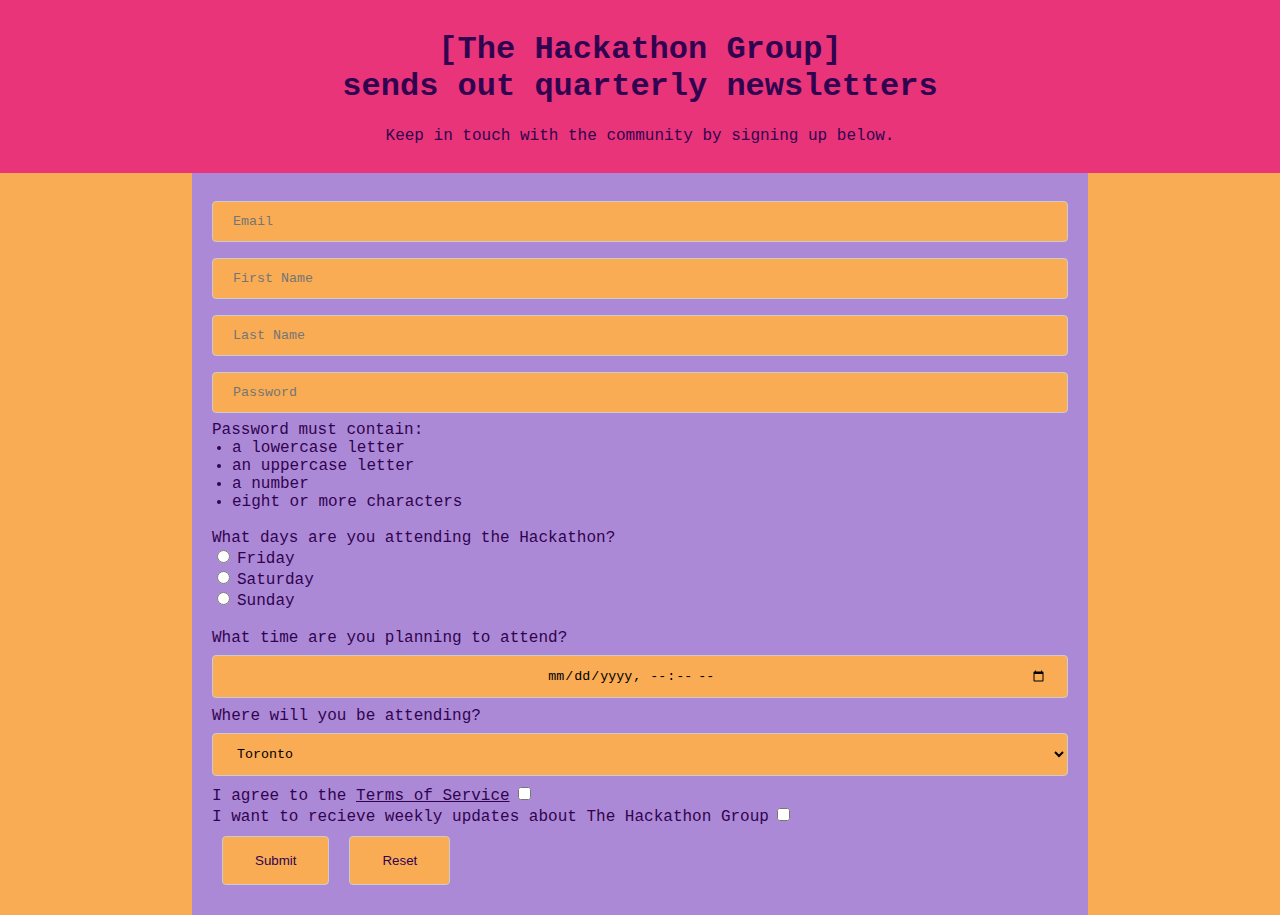
<file: index.html>
<!DOCTYPE html>
<html lang="en">
<head>
    <meta charset="UTF-8">
    <meta name="viewport" content="width=device-width, initial-scale=1.0">
    <title>Hackathon Newsletter Sign-Up Form</title>
    <link rel="stylesheet" href="style.css">
    <link rel="icon" type="image/x-icon" href="hackerFavicon.png">
</head>
<body>
    <div class="grid-container">
        <div class="header">
            <h1>[The Hackathon Group]<br />sends out quarterly newsletters</h1>
            <p>Keep in touch with the community by signing up below.</p><br />
        </div>

        <div class="sidebar-left"></div>
        <div class="content">
            <form>
                <input type="email" id = "email" name = "email" placeholder="Email" required><br />

                <input type="text" id="fname" name="fname" placeholder="First Name"><br>

                <input type="text" id="lname" name="lname" placeholder="Last Name"><br />

                <input type ="password" id="password" name="password" placeholder="Password"pattern="(?=.*\d)(?=.*[a-z])(?=.*[A-Z]).{8,}" required><br />
                <p>Password must contain:</p>
                <ul>
                    <li>a lowercase letter</li>
                    <li>an uppercase letter</li>
                    <li>a number</li>
                    <li>eight or more characters</li>
                </ul> <br />

                <p>What days are you attending the Hackathon?</p>
                <input type="radio" id="days" name="friday" value="friday">
                <label for="friday">Friday</label><br>
                
                <input type="radio" id="days" name="saturday" value="saturday">
                <label for="saturday">Saturday</label><br>
                
                <input type="radio" id="days" name="sunday" value="sunday">
                <label for="age3">Sunday</label><br><br>

                <label for="attendTime">What time are you planning to attend?</label><br />
                <input type="datetime-local" id="attendTime" name="attendTime"><br />

                <label for="attendLocation">Where will you be attending?</label>
                <select name="attendLocation" id="attendLocation">
                    <option value="Toronto">Toronto</option>
                    <option value="LondoN">London</option>
                    <option value="Paris">Paris</option>
                    <option value="Tokyo">Tokyo</option>
                </select><br />

                <label for="tos">I agree to the <a href = "termsOfService.html">Terms of Service</a></label>
                <input type="checkbox" id="tos" name="tos" required><br />

                <label for="weekly">I want to recieve weekly updates about The Hackathon Group</label>
                <input type="checkbox" id="weekly" name="weekly"><br />

                <input type="submit" value="Submit" /><input type="reset" value="Reset" />

            </form> 
        </div>
        <div class="sidebar-right"></div>
    </div>
</body>
</html>
</file>
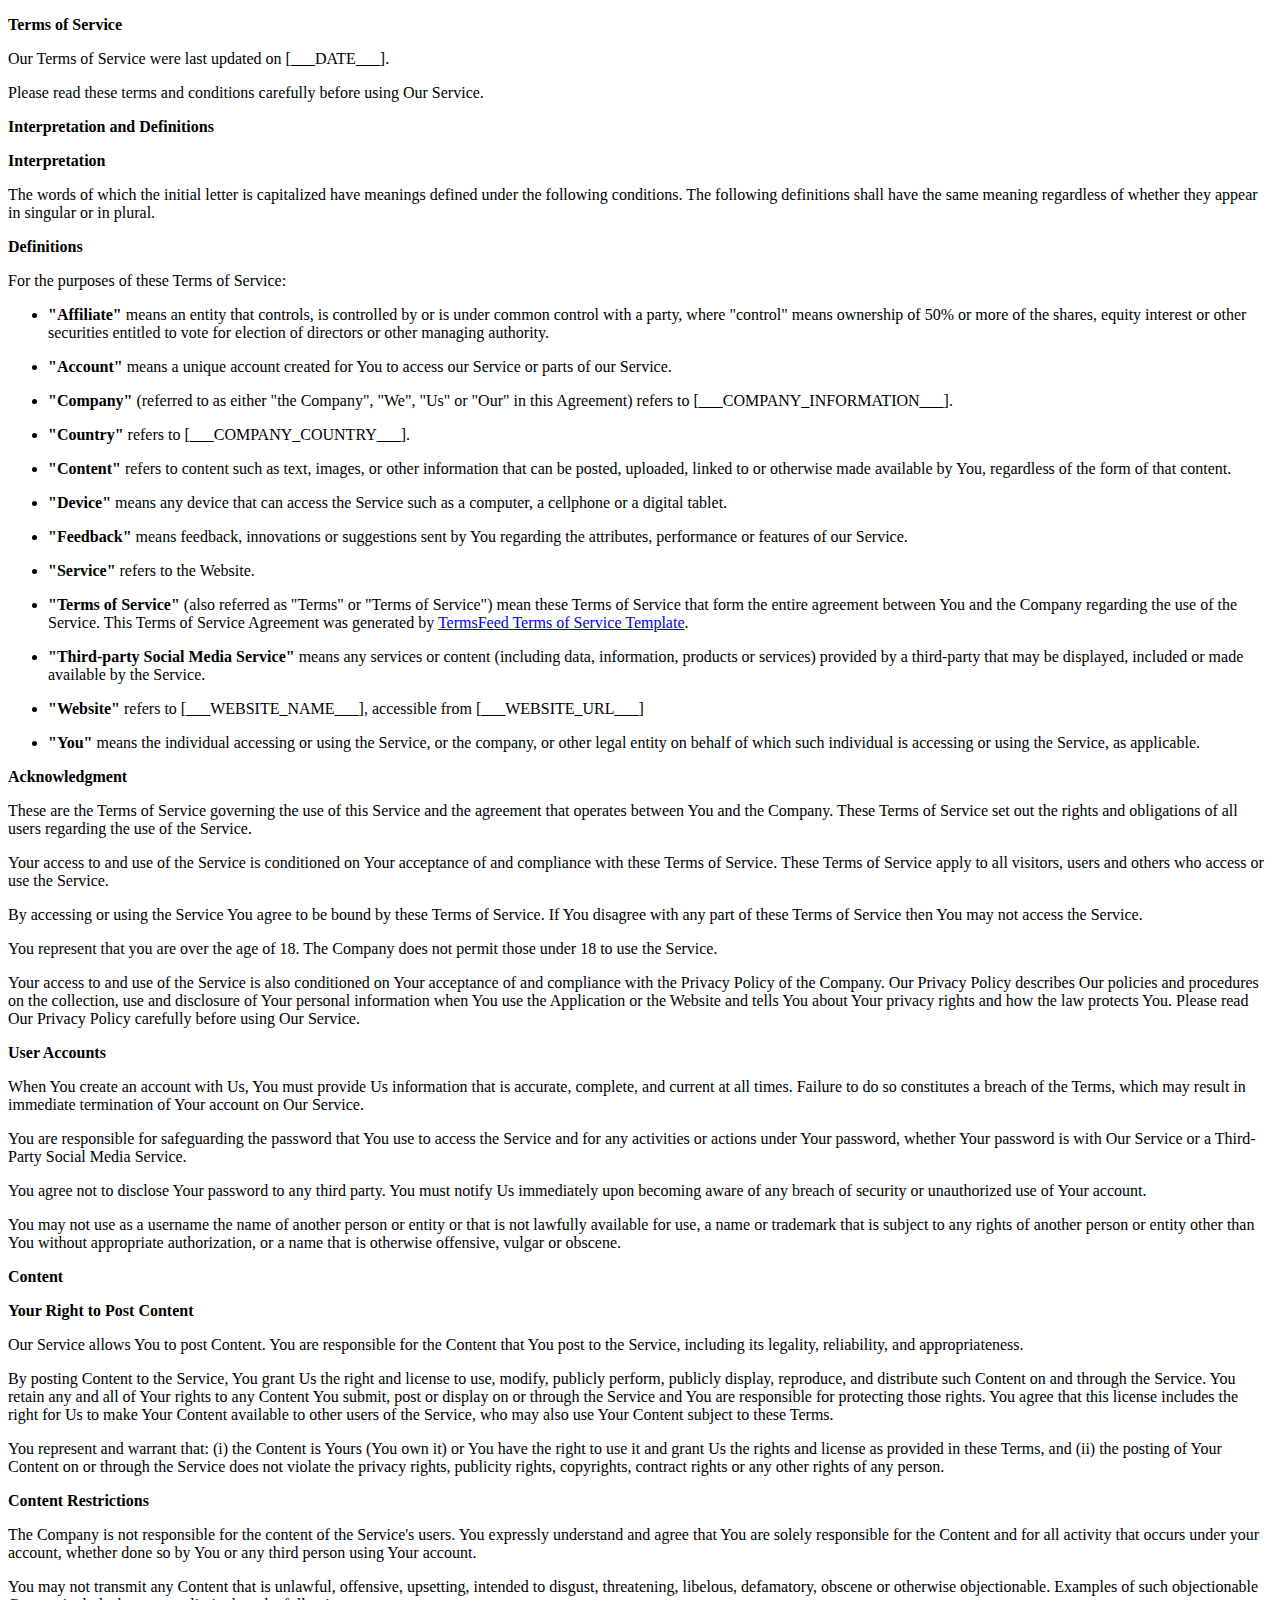
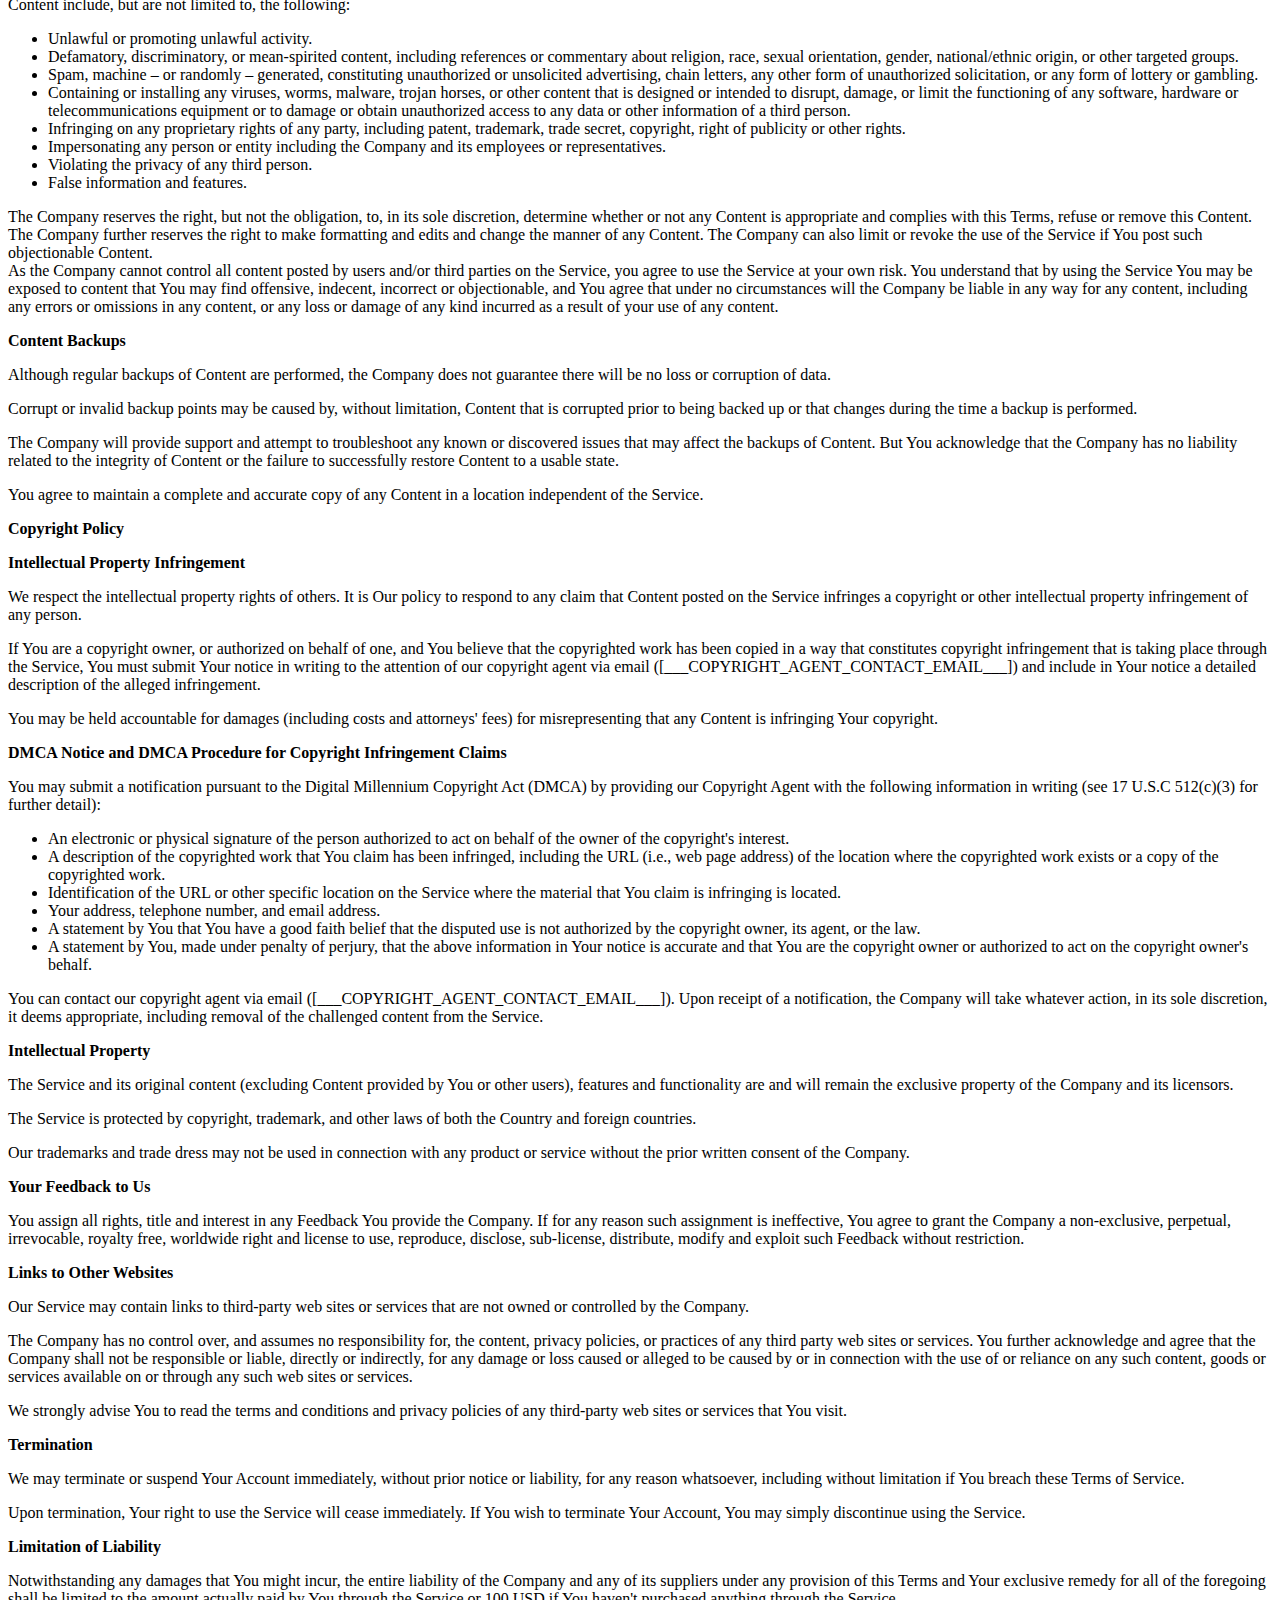
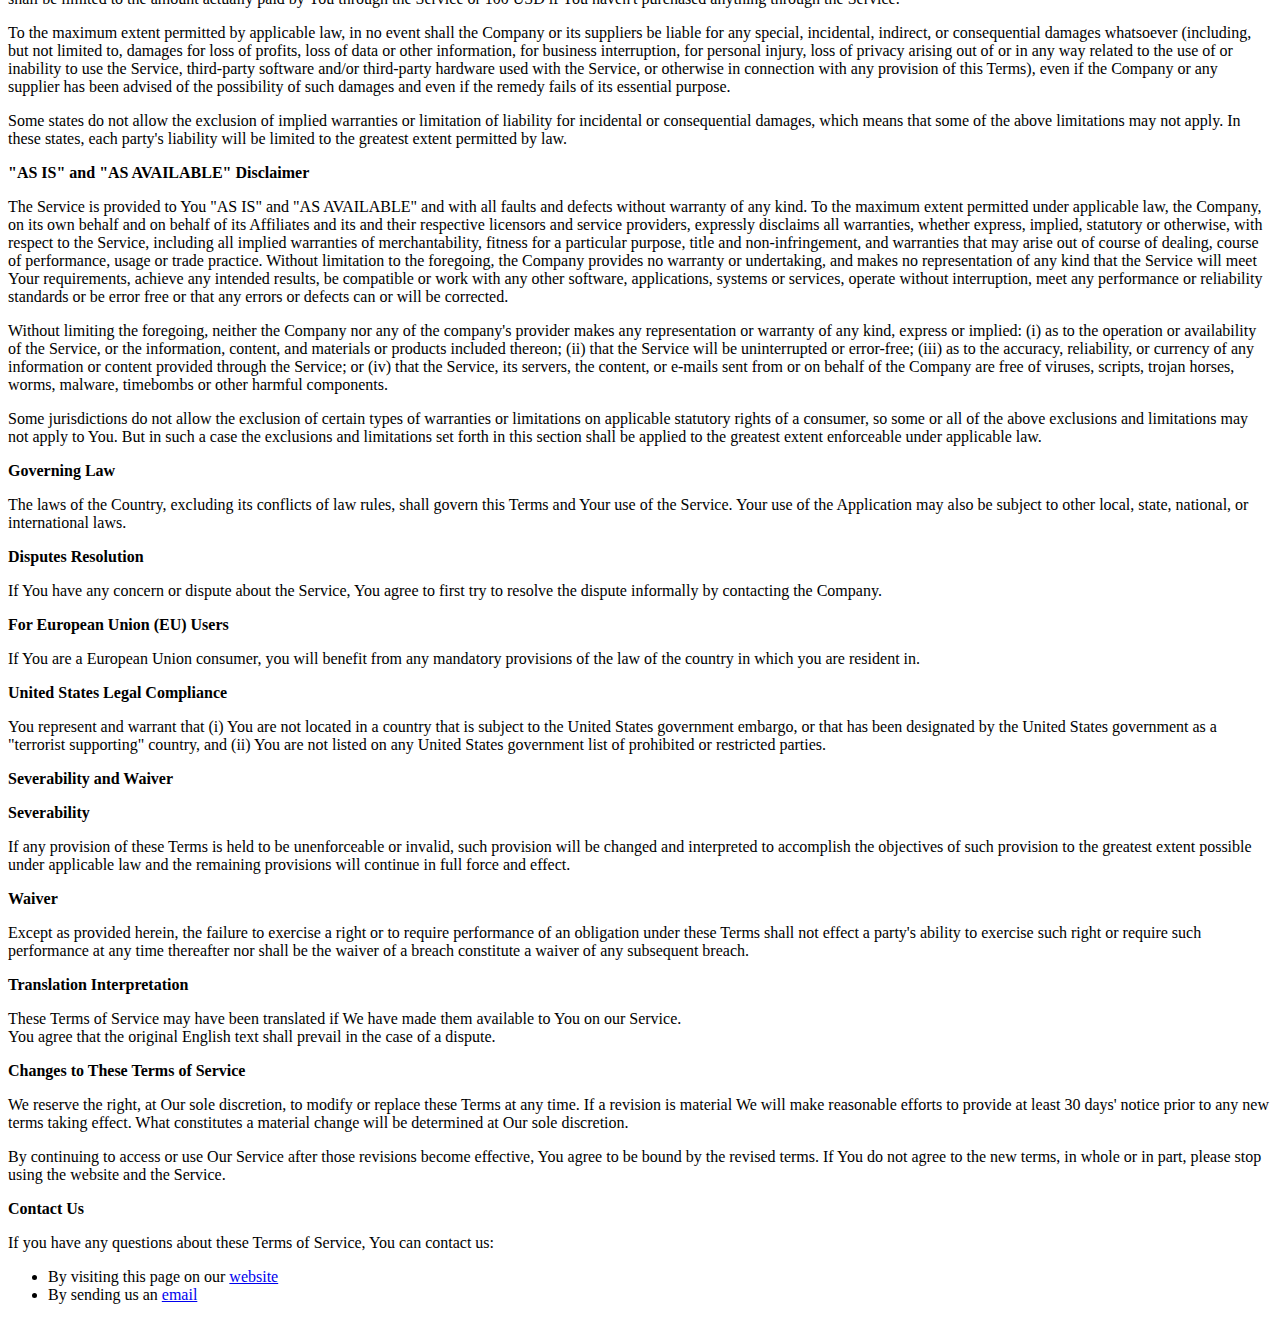
<file: termsOfService.html>
<!DOCTYPE html>
<html lang="en">
<head>
    <meta charset="UTF-8">
    <meta name="viewport" content="width=device-width, initial-scale=1.0">
    <title>Document</title>
</head>
<body>
    <p><strong>Terms of Service</strong></p>
<p>Our Terms of Service were last updated on [___DATE___].</p>
<p>Please read these terms and conditions carefully before using Our Service.</p>
<p><strong>Interpretation and Definitions</strong></p>
<p><strong>Interpretation</strong></p>
<p>The words of which the initial letter is capitalized have meanings defined under the following conditions. The following definitions shall have the same meaning regardless of whether they appear in singular or in plural.</p>
<p><strong>Definitions</strong></p>
<p>For the purposes of these Terms of Service:</p>
<ul>
<li>
<p><strong>"Affiliate"</strong> means an entity that controls, is controlled by or is under common control with a party, where "control" means ownership of 50% or more of the shares, equity interest or other securities entitled to vote for election of directors or other managing authority.</p>
</li>
<li>
<p><strong>"Account"</strong> means a unique account created for You to access our Service or parts of our Service.</p>
</li>
<li>
<p><strong>"Company"</strong> (referred to as either "the Company", "We", "Us" or "Our" in this Agreement) refers to [___COMPANY_INFORMATION___].</p>
</li>
<li>
<p><strong>"Country"</strong> refers to [___COMPANY_COUNTRY___].</p>
</li>
<li>
<p><strong>"Content"</strong> refers to content such as text, images, or other information that can be posted, uploaded, linked to or otherwise made available by You, regardless of the form of that content.</p>
</li>
<li>
<p><strong>"Device"</strong> means any device that can access the Service such as a computer, a cellphone or a digital tablet.</p>
</li>
<li>
<p><strong>"Feedback"</strong> means feedback, innovations or suggestions sent by You regarding the attributes, performance or features of our Service.</p>
</li>
<li>
<p><strong>"Service"</strong> refers to the Website.</p>
</li>
<li>
<p><strong>"Terms of Service"</strong> (also referred as "Terms" or "Terms of Service") mean these Terms of Service that form the entire agreement between You and the Company regarding the use of the Service. This Terms of Service Agreement was generated by <a href="https://www.termsfeed.com/blog/sample-terms-of-service-template/">TermsFeed Terms of Service Template</a>.</p>
</li>
<li>
<p><strong>"Third-party Social Media Service"</strong> means any services or content (including data, information, products or services) provided by a third-party that may be displayed, included or made available by the Service.</p>
</li>
<li>
<p><strong>"Website"</strong> refers to [___WEBSITE_NAME___], accessible from [___WEBSITE_URL___]</p>
</li>
<li>
<p><strong>"You"</strong> means the individual accessing or using the Service, or the company, or other legal entity on behalf of which such individual is accessing or using the Service, as applicable.</p>
</li>
</ul>
<p><strong>Acknowledgment</strong></p>
<p>These are the Terms of Service governing the use of this Service and the agreement that operates between You and the Company. These Terms of Service set out the rights and obligations of all users regarding the use of the Service.</p>
<p>Your access to and use of the Service is conditioned on Your acceptance of and compliance with these Terms of Service. These Terms of Service apply to all visitors, users and others who access or use the Service.</p>
<p>By accessing or using the Service You agree to be bound by these Terms of Service. If You disagree with any part of these Terms of Service then You may not access the Service.</p>
<p>You represent that you are over the age of 18. The Company does not permit those under 18 to use the Service.</p>
<p>Your access to and use of the Service is also conditioned on Your acceptance of and compliance with the Privacy Policy of the Company. Our Privacy Policy describes Our policies and procedures on the collection, use and disclosure of Your personal information when You use the Application or the Website and tells You about Your privacy rights and how the law protects You. Please read Our Privacy Policy carefully before using Our Service.</p>
<p><strong>User Accounts</strong></p>
<p>When You create an account with Us, You must provide Us information that is accurate, complete, and current at all times. Failure to do so constitutes a breach of the Terms, which may result in immediate termination of Your account on Our Service.</p>
<p>You are responsible for safeguarding the password that You use to access the Service and for any activities or actions under Your password, whether Your password is with Our Service or a Third-Party Social Media Service.</p>
<p>You agree not to disclose Your password to any third party. You must notify Us immediately upon becoming aware of any breach of security or unauthorized use of Your account.</p>
<p>You may not use as a username the name of another person or entity or that is not lawfully available for use, a name or trademark that is subject to any rights of another person or entity other than You without appropriate authorization, or a name that is otherwise offensive, vulgar or obscene.</p>
<p><strong>Content</strong></p>
<p><strong>Your Right to Post Content</strong></p>
<p>Our Service allows You to post Content. You are responsible for the Content that You post to the Service, including its legality, reliability, and appropriateness.</p>
<p>By posting Content to the Service, You grant Us the right and license to use, modify, publicly perform, publicly display, reproduce, and distribute such Content on and through the Service. You retain any and all of Your rights to any Content You submit, post or display on or through the Service and You are responsible for protecting those rights. You agree that this license includes the right for Us to make Your Content available to other users of the Service, who may also use Your Content subject to these Terms.</p>
<p>You represent and warrant that: (i) the Content is Yours (You own it) or You have the right to use it and grant Us the rights and license as provided in these Terms, and (ii) the posting of Your Content on or through the Service does not violate the privacy rights, publicity rights, copyrights, contract rights or any other rights of any person.</p>
<p><strong>Content Restrictions</strong></p>
<p>The Company is not responsible for the content of the Service's users. You expressly understand and agree that You are solely responsible for the Content and for all activity that occurs under your account, whether done so by You or any third person using Your account.</p>
<p>You may not transmit any Content that is unlawful, offensive, upsetting, intended to disgust, threatening, libelous, defamatory, obscene or otherwise objectionable. Examples of such objectionable Content include, but are not limited to, the following:</p>
<ul>
<li>Unlawful or promoting unlawful activity.</li>
<li>Defamatory, discriminatory, or mean-spirited content, including references or commentary about religion, race, sexual orientation, gender, national/ethnic origin, or other targeted groups.</li>
<li>Spam, machine – or randomly – generated, constituting unauthorized or unsolicited advertising, chain letters, any other form of unauthorized solicitation, or any form of lottery or gambling.</li>
<li>Containing or installing any viruses, worms, malware, trojan horses, or other content that is designed or intended to disrupt, damage, or limit the functioning of any software, hardware or telecommunications equipment or to damage or obtain unauthorized access to any data or other information of a third person.</li>
<li>Infringing on any proprietary rights of any party, including patent, trademark, trade secret, copyright, right of publicity or other rights.</li>
<li>Impersonating any person or entity including the Company and its employees or representatives.</li>
<li>Violating the privacy of any third person.</li>
<li>False information and features.</li>
</ul>
<p>The Company reserves the right, but not the obligation, to, in its sole discretion, determine whether or not any Content is appropriate and complies with this Terms, refuse or remove this Content. The Company further reserves the right to make formatting and edits and change the manner of any Content. The Company can also limit or revoke the use of the Service if You post such objectionable Content.<br/>
As the Company cannot control all content posted by users and/or third parties on the Service, you agree to use the Service at your own risk. You understand that by using the Service You may be exposed to content that You may find offensive, indecent, incorrect or objectionable, and You agree that under no circumstances will the Company be liable in any way for any content, including any errors or omissions in any content, or any loss or damage of any kind incurred as a result of your use of any content.</p>
<p><strong>Content Backups</strong></p>
<p>Although regular backups of Content are performed, the Company does not guarantee there will be no loss or corruption of data.</p>
<p>Corrupt or invalid backup points may be caused by, without limitation, Content that is corrupted prior to being backed up or that changes during the time a backup is performed.</p>
<p>The Company will provide support and attempt to troubleshoot any known or discovered issues that may affect the backups of Content. But You acknowledge that the Company has no liability related to the integrity of Content or the failure to successfully restore Content to a usable state.</p>
<p>You agree to maintain a complete and accurate copy of any Content in a location independent of the Service.</p>
<p><strong>Copyright Policy</strong></p>
<p><strong>Intellectual Property Infringement</strong></p>
<p>We respect the intellectual property rights of others. It is Our policy to respond to any claim that Content posted on the Service infringes a copyright or other intellectual property infringement of any person.</p>
<p>If You are a copyright owner, or authorized on behalf of one, and You believe that the copyrighted work has been copied in a way that constitutes copyright infringement that is taking place through the Service, You must submit Your notice in writing to the attention of our copyright agent via email ([___COPYRIGHT_AGENT_CONTACT_EMAIL___]) and include in Your notice a detailed description of the alleged infringement.</p>
<p>You may be held accountable for damages (including costs and attorneys' fees) for misrepresenting that any Content is infringing Your copyright.</p>
<p><strong>DMCA Notice and DMCA Procedure for Copyright Infringement Claims</strong></p>
<p>You may submit a notification pursuant to the Digital Millennium Copyright Act (DMCA) by providing our Copyright Agent with the following information in writing (see 17 U.S.C 512(c)(3) for further detail):</p>
<ul>
<li>An electronic or physical signature of the person authorized to act on behalf of the owner of the copyright's interest.</li>
<li>A description of the copyrighted work that You claim has been infringed, including the URL (i.e., web page address) of the location where the copyrighted work exists or a copy of the copyrighted work.</li>
<li>Identification of the URL or other specific location on the Service where the material that You claim is infringing is located.</li>
<li>Your address, telephone number, and email address.</li>
<li>A statement by You that You have a good faith belief that the disputed use is not authorized by the copyright owner, its agent, or the law.</li>
<li>A statement by You, made under penalty of perjury, that the above information in Your notice is accurate and that You are the copyright owner or authorized to act on the copyright owner's behalf.</li>
</ul>
<p>You can contact our copyright agent via email ([___COPYRIGHT_AGENT_CONTACT_EMAIL___]). Upon receipt of a notification, the Company will take whatever action, in its sole discretion, it deems appropriate, including removal of the challenged content from the Service.</p>
<p><strong>Intellectual Property</strong></p>
<p>The Service and its original content (excluding Content provided by You or other users), features and functionality are and will remain the exclusive property of the Company and its licensors.</p>
<p>The Service is protected by copyright, trademark, and other laws of both the Country and foreign countries.</p>
<p>Our trademarks and trade dress may not be used in connection with any product or service without the prior written consent of the Company.</p>
<p><strong>Your Feedback to Us</strong></p>
<p>You assign all rights, title and interest in any Feedback You provide the Company. If for any reason such assignment is ineffective, You agree to grant the Company a non-exclusive, perpetual, irrevocable, royalty free, worldwide right and license to use, reproduce, disclose, sub-license, distribute, modify and exploit such Feedback without restriction.</p>
<p><strong>Links to Other Websites</strong></p>
<p>Our Service may contain links to third-party web sites or services that are not owned or controlled by the Company.</p>
<p>The Company has no control over, and assumes no responsibility for, the content, privacy policies, or practices of any third party web sites or services. You further acknowledge and agree that the Company shall not be responsible or liable, directly or indirectly, for any damage or loss caused or alleged to be caused by or in connection with the use of or reliance on any such content, goods or services available on or through any such web sites or services.</p>
<p>We strongly advise You to read the terms and conditions and privacy policies of any third-party web sites or services that You visit.</p>
<p><strong>Termination</strong></p>
<p>We may terminate or suspend Your Account immediately, without prior notice or liability, for any reason whatsoever, including without limitation if You breach these Terms of Service.</p>
<p>Upon termination, Your right to use the Service will cease immediately. If You wish to terminate Your Account, You may simply discontinue using the Service.</p>
<p><strong>Limitation of Liability</strong></p>
<p>Notwithstanding any damages that You might incur, the entire liability of the Company and any of its suppliers under any provision of this Terms and Your exclusive remedy for all of the foregoing shall be limited to the amount actually paid by You through the Service or 100 USD if You haven't purchased anything through the Service.</p>
<p>To the maximum extent permitted by applicable law, in no event shall the Company or its suppliers be liable for any special, incidental, indirect, or consequential damages whatsoever (including, but not limited to, damages for loss of profits, loss of data or other information, for business interruption, for personal injury, loss of privacy arising out of or in any way related to the use of or inability to use the Service, third-party software and/or third-party hardware used with the Service, or otherwise in connection with any provision of this Terms), even if the Company or any supplier has been advised of the possibility of such damages and even if the remedy fails of its essential purpose.</p>
<p>Some states do not allow the exclusion of implied warranties or limitation of liability for incidental or consequential damages, which means that some of the above limitations may not apply. In these states, each party's liability will be limited to the greatest extent permitted by law.</p>
<p><strong>"AS IS" and "AS AVAILABLE" Disclaimer</strong></p>
<p>The Service is provided to You "AS IS" and "AS AVAILABLE" and with all faults and defects without warranty of any kind. To the maximum extent permitted under applicable law, the Company, on its own behalf and on behalf of its Affiliates and its and their respective licensors and service providers, expressly disclaims all warranties, whether express, implied, statutory or otherwise, with respect to the Service, including all implied warranties of merchantability, fitness for a particular purpose, title and non-infringement, and warranties that may arise out of course of dealing, course of performance, usage or trade practice. Without limitation to the foregoing, the Company provides no warranty or undertaking, and makes no representation of any kind that the Service will meet Your requirements, achieve any intended results, be compatible or work with any other software, applications, systems or services, operate without interruption, meet any performance or reliability standards or be error free or that any errors or defects can or will be corrected.</p>
<p>Without limiting the foregoing, neither the Company nor any of the company's provider makes any representation or warranty of any kind, express or implied: (i) as to the operation or availability of the Service, or the information, content, and materials or products included thereon; (ii) that the Service will be uninterrupted or error-free; (iii) as to the accuracy, reliability, or currency of any information or content provided through the Service; or (iv) that the Service, its servers, the content, or e-mails sent from or on behalf of the Company are free of viruses, scripts, trojan horses, worms, malware, timebombs or other harmful components.</p>
<p>Some jurisdictions do not allow the exclusion of certain types of warranties or limitations on applicable statutory rights of a consumer, so some or all of the above exclusions and limitations may not apply to You. But in such a case the exclusions and limitations set forth in this section shall be applied to the greatest extent enforceable under applicable law.</p>
<p><strong>Governing Law</strong></p>
<p>The laws of the Country, excluding its conflicts of law rules, shall govern this Terms and Your use of the Service. Your use of the Application may also be subject to other local, state, national, or international laws.</p>
<p><strong>Disputes Resolution</strong></p>
<p>If You have any concern or dispute about the Service, You agree to first try to resolve the dispute informally by contacting the Company.</p>
<p><strong>For European Union (EU) Users</strong></p>
<p>If You are a European Union consumer, you will benefit from any mandatory provisions of the law of the country in which you are resident in.</p>
<p><strong>United States Legal Compliance</strong></p>
<p>You represent and warrant that (i) You are not located in a country that is subject to the United States government embargo, or that has been designated by the United States government as a "terrorist supporting" country, and (ii) You are not listed on any United States government list of prohibited or restricted parties.</p>
<p><strong>Severability and Waiver</strong></p>
<p><strong>Severability</strong></p>
<p>If any provision of these Terms is held to be unenforceable or invalid, such provision will be changed and interpreted to accomplish the objectives of such provision to the greatest extent possible under applicable law and the remaining provisions will continue in full force and effect.</p>
<p><strong>Waiver</strong></p>
<p>Except as provided herein, the failure to exercise a right or to require performance of an obligation under these Terms shall not effect a party's ability to exercise such right or require such performance at any time thereafter nor shall be the waiver of a breach constitute a waiver of any subsequent breach.</p>
<p><strong>Translation Interpretation</strong></p>
<p>These Terms of Service may have been translated if We have made them available to You on our Service.<br/>
You agree that the original English text shall prevail in the case of a dispute.</p>
<p><strong>Changes to These Terms of Service</strong></p>
<p>We reserve the right, at Our sole discretion, to modify or replace these Terms at any time. If a revision is material We will make reasonable efforts to provide at least 30 days' notice prior to any new terms taking effect. What constitutes a material change will be determined at Our sole discretion.</p>
<p>By continuing to access or use Our Service after those revisions become effective, You agree to be bound by the revised terms. If You do not agree to the new terms, in whole or in part, please stop using the website and the Service.</p>
<p><strong>Contact Us</strong></p>
<p>If you have any questions about these Terms of Service, You can contact us:</p>
<ul>
<li>By visiting this page on our <a href = "index.html">website</a></li>
<li>By sending us an <a href = "index.html">email</a></li>
</ul>
<p></p>
</body>
</html>
</file>
<file: style.css>
.grid-container {
    display: grid;
    grid-template-columns: 15% 70% 15%;
}

@media only screen and (max-width: 800px){
    .grid-container{
        grid-template-columns: 0% 100% 0%;
    }
}

.header{
    grid-column: 1 / span 3;
    grid-row: 1;
    text-align: center;
    background-color: #e93479;
    padding: 10px;
    color: #300350;
    font-family: 'Courier New', Courier, monospace;
}

.sidebar-left{
    background-color: #f9ac53;
}

.content{
    background-color: #ac89d6;
    padding: 20px;
}

.sidebar-right{
    background-color: #f9ac53;
}

body{
    margin: 0px;
}

input[type=text], input[type=password], input[type=email], input[type=datetime-local], select {
    width: 100%;
    padding: 12px 20px;
    margin: 8px 0;
    border: 1px solid #ccc;
    border-radius: 4px;
    font-family: 'Courier New', Courier, monospace;
    box-sizing: border-box;
    background-color: #f9ac53;
}

input[type=text]:focus, input[type=password]:focus, input[type=email]:focus, input[type=datetime-local]:focus, select:focus {
    background-color: #e93479;
    color: #300350;
}

input[type=datetime-local]{
    text-align: center;
}

p, label, ul {
    padding: 0px;
    margin: 0px;
    font-family: 'Courier New', Courier, monospace;
    color: #300350;
}

ul {
    margin: 0px 0px 0px 20px;
}

input[type=submit], input[type=reset]{
    border: none;
    color: #300350;
    padding: 16px 32px;
    border-radius: 4px;
    text-decoration: none;
    margin: 10px;
    cursor: pointer;
    background-color: #f9ac53;
    border: 1px solid #ccc;
}

input[type=submit]:hover, input[type=reset]:hover{
    background-color: #e93479;
    color: #300350;
}

input[type=checkbox], input[type=radio]{
    accent-color: #e93479;
}

a{
    color: #300350
}

a:hover{
    color:#e93479;
}
</file>
